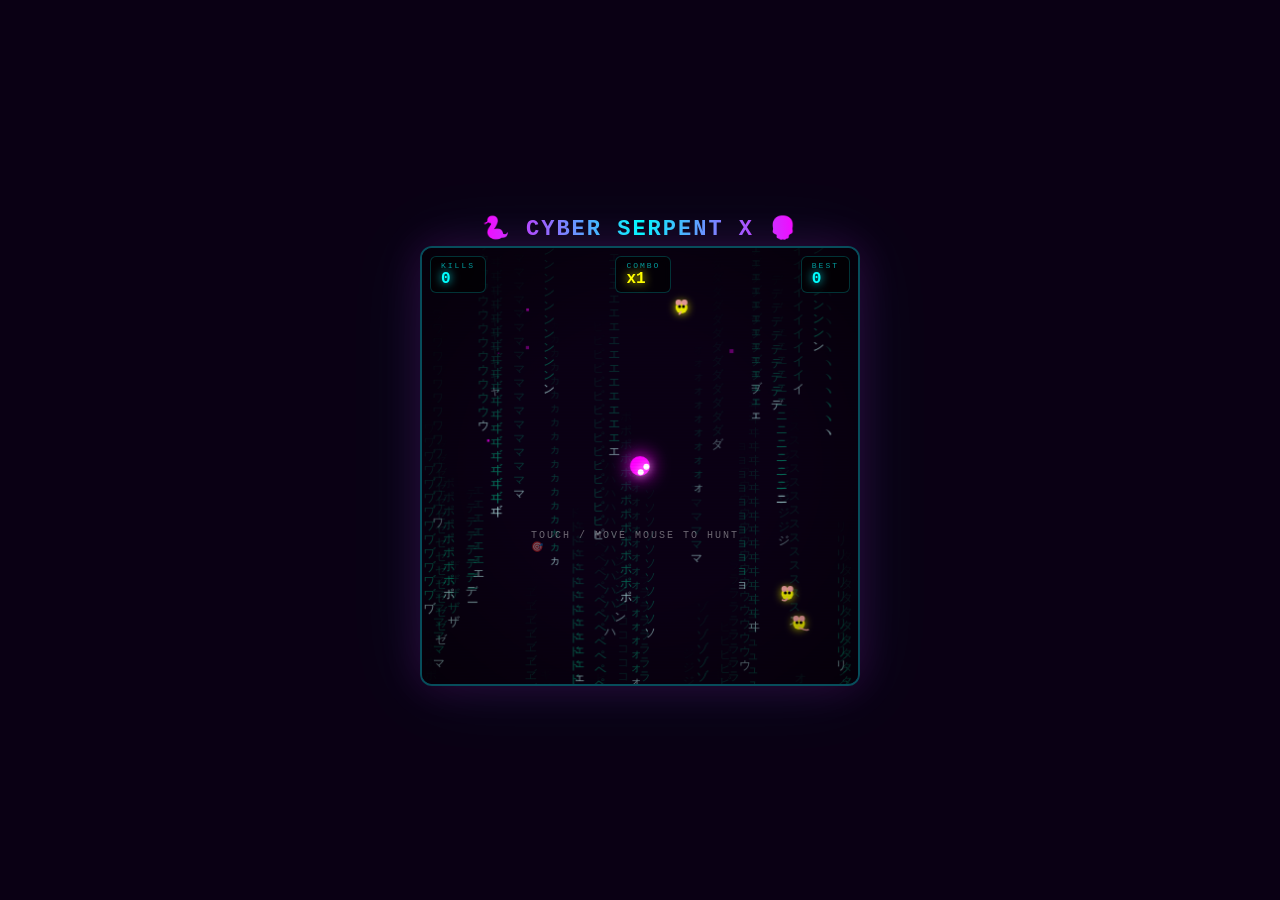
<file: index.html>
<!DOCTYPE html>
<html lang="ja">
<head>
<meta charset="UTF-8">
<meta name="viewport" content="width=device-width,initial-scale=1.0,user-scalable=no,viewport-fit=cover">
<title>🐍 CYBER SERPENT X — Neon Predator 💀</title>
<meta name="theme-color" content="#0a0014">
<style>
*{margin:0;padding:0;box-sizing:border-box}
html,body{width:100%;height:100%;overflow:hidden;background:#0a0014;font-family:'Courier New',monospace;touch-action:none;-webkit-touch-callout:none;user-select:none;-webkit-user-select:none}
body{display:flex;flex-direction:column;align-items:center;justify-content:center;gap:4px}
h1{font-size:clamp(14px,3vw,22px);background:linear-gradient(90deg,#ff00ff,#00ffff,#ff00ff);-webkit-background-clip:text;-webkit-text-fill-color:transparent;text-shadow:none;letter-spacing:2px;animation:glitch 3s infinite}
@keyframes glitch{0%,100%{transform:translate(0)}20%{transform:translate(-2px,1px)}40%{transform:translate(2px,-1px)}60%{transform:translate(-1px,-1px)}80%{transform:translate(1px,1px)}}
#wrap{position:relative;width:min(98vw,440px);aspect-ratio:1;border:2px solid rgba(0,255,255,0.3);border-radius:12px;overflow:hidden;box-shadow:0 0 40px rgba(255,0,255,0.15),0 0 80px rgba(0,255,255,0.08)}
canvas{display:block;width:100%;height:100%}
#hud{position:absolute;top:8px;left:8px;right:8px;display:flex;justify-content:space-between;pointer-events:none;z-index:10}
.hud-item{background:rgba(0,0,0,0.6);backdrop-filter:blur(4px);padding:4px 10px;border-radius:6px;border:1px solid rgba(0,255,255,0.2)}
.hud-label{font-size:8px;color:rgba(0,255,255,0.6);text-transform:uppercase;letter-spacing:2px}
.hud-val{font-size:16px;font-weight:900;color:#0ff;text-shadow:0 0 10px #0ff}
.hud-val.combo{color:#ff0;text-shadow:0 0 10px #ff0;animation:pulse 0.3s ease-out}
@keyframes pulse{0%{transform:scale(1.4)}100%{transform:scale(1)}}
#msg{position:absolute;bottom:40%;left:50%;transform:translateX(-50%);font-size:20px;font-weight:900;color:#0ff;text-shadow:0 0 20px #0ff;pointer-events:none;opacity:0;transition:opacity 0.2s}
#msg.show{opacity:1}
#start-hint{position:absolute;bottom:30%;left:50%;transform:translateX(-50%);color:rgba(255,255,255,0.4);font-size:10px;pointer-events:none;letter-spacing:2px}
</style>
</head>
<body>
<h1>🐍 CYBER SERPENT X 💀</h1>
<div id="wrap">
  <canvas id="c"></canvas>
  <div id="hud">
    <div class="hud-item"><div class="hud-label">KILLS</div><div class="hud-val" id="score">0</div></div>
    <div class="hud-item"><div class="hud-label">COMBO</div><div class="hud-val combo" id="combo">x1</div></div>
    <div class="hud-item"><div class="hud-label">BEST</div><div class="hud-val" id="best">0</div></div>
  </div>
  <div id="msg"></div>
  <div id="start-hint">TOUCH / MOVE MOUSE TO HUNT 🎯</div>
</div>
<script>
// ═══════════════════════════════════════════════
// 🐍 CYBER SERPENT X — Neon Predator 💀
// マス目なし・自由移動・ネズミ狩り・ド派手サイバーパンク
// ═══════════════════════════════════════════════

const canvas = document.getElementById('c');
const ctx = canvas.getContext('2d');
const wrap = document.getElementById('wrap');
const W = 440, H = 440;

canvas.width = W;
canvas.height = H;

// ── 状態 ──
let kills = 0, combo = 0, best = parseInt(localStorage.getItem('serpentBest')) || 0;
let comboTimer = 0;
let mouseX = W/2, mouseY = H/2;
let gameActive = true;

// ── ヘビ ──
const SNAKE_SPEED = 5.5;
const SNAKE_TURN = 0.12;
const SEGMENT_COUNT = 40;
const SEGMENT_SPACING = 5;
let snakeHead = { x: W/2, y: H/2, vx: 0, vy: 0 };
let snakeSegments = [];
for (let i = 0; i < SEGMENT_COUNT; i++) {
  snakeSegments.push({ x: W/2 - i * SEGMENT_SPACING, y: H/2 });
}

// ── ネズミ ──
let rats = [];
const RAT_SPEED = 2.5;
const RAT_FEAR_SPEED = 5.5;
const RAT_COUNT = 3;

function spawnRat() {
  const edge = Math.floor(Math.random() * 4);
  let x, y;
  if (edge === 0) { x = Math.random() * W; y = -20; }
  else if (edge === 1) { x = W + 20; y = Math.random() * H; }
  else if (edge === 2) { x = Math.random() * W; y = H + 20; }
  else { x = -20; y = Math.random() * H; }
  return {
    x, y,
    vx: (Math.random() - 0.5) * 2,
    vy: (Math.random() - 0.5) * 2,
    dashTimer: 0,
    dashCooldown: Math.random() * 60 + 30,
    panic: 0
  };
}

for (let i = 0; i < RAT_COUNT; i++) rats.push(spawnRat());

// ── パーティクル ──
let particles = [];

function spawnParticles(x, y, color, count) {
  for (let i = 0; i < count; i++) {
    const angle = Math.random() * Math.PI * 2;
    const speed = Math.random() * 6 + 2;
    particles.push({
      x, y,
      vx: Math.cos(angle) * speed,
      vy: Math.sin(angle) * speed,
      life: 1,
      decay: 0.015 + Math.random() * 0.03,
      color, size: Math.random() * 3 + 1
    });
  }
}

// ── マトリックスレイン ──
const RAIN_COUNT = 60;
let rainDrops = [];
for (let i = 0; i < RAIN_COUNT; i++) {
  rainDrops.push({
    x: Math.random() * W,
    y: Math.random() * H,
    speed: Math.random() * 2 + 1,
    char: String.fromCharCode(0x30A0 + Math.floor(Math.random() * 96)),
    opacity: Math.random() * 0.5 + 0.1,
    length: Math.floor(Math.random() * 15 + 5)
  });
}

// ── グリッチタイマー ──
let glitchTimer = 0;
let glitchAmount = 0;

// ═══════════════════════════════════════════════
// 🎵 レトロサイバーパンク BGM — Chiptune Engine
// ═══════════════════════════════════════════════
let audioCtx = null;
let bgmPlaying = false;
let bgmStep = 0;
let bgmTimer = 0;
const BPM = 138;
const STEP_TIME = 60 / BPM / 4; // 16th note

// 🎹 ダークサイバーパンクコード進行 (Am - F - G - Em)
const bassNotes = [110, 87.31, 98, 82.41]; // A2, F2, G2, E2
const arpNotes = [
  [220, 261.63, 329.63, 440],                   // Am
  [174.61, 220, 261.63, 349.23],                 // F
  [196, 246.94, 293.66, 392],                     // G
  [164.81, 196, 246.94, 329.63]                   // Em
];

// 🥁 ドラムパターン (16ステップ)
const kickPattern  = [1,0,0,0, 1,0,0,0, 1,0,0,0, 1,0,0,0]; // 4つ打ち
const hatPattern   = [0,0,1,0, 0,0,1,0, 0,0,1,0, 0,1,1,0]; // 8分+α
const bassPattern  = [1,0,0,0, 1,0,1,0, 1,0,0,1, 0,0,1,0]; // ベースリズム
const arpPattern   = [1,1,1,1, 1,1,1,1, 1,1,1,1, 1,1,1,1]; // 常時アルペジオ

function initAudio() {
  if (audioCtx) return;
  audioCtx = new (window.AudioContext || window.webkitAudioContext)();
  bgmPlaying = true;
}

// 🎛️ BGMシンセエンジン（毎フレーム呼び出し）
function updateBGM(dt) {
  if (!bgmPlaying || !audioCtx) return;
  bgmTimer += dt * 1000;
  let safety = 0;
  while (bgmTimer >= STEP_TIME * 1000 && safety < 10) {
    bgmTimer -= STEP_TIME * 1000;
    playStep(bgmStep);
    bgmStep = (bgmStep + 1) % 64;
    safety++;
  }
  if (safety >= 10) bgmTimer = 0; // リセットでフリーズ防止
}

function playStep(step) {
  const t = audioCtx.currentTime;
  const bar = Math.floor(step / 16) % 4;
  const pos = step % 16;
  const masterVol = 0.06;

  // 🥁 キック
  if (kickPattern[pos]) {
    const osc = audioCtx.createOscillator();
    const gain = audioCtx.createGain();
    osc.type = 'sine';
    osc.frequency.setValueAtTime(150, t);
    osc.frequency.exponentialRampToValueAtTime(40, t + 0.08);
    gain.gain.setValueAtTime(0.3, t);
    gain.gain.exponentialRampToValueAtTime(0.001, t + 0.12);
    osc.connect(gain); gain.connect(audioCtx.destination);
    osc.start(t); osc.stop(t + 0.12);
  }

  // 🥁 ハイハット
  if (hatPattern[pos]) {
    const buf = audioCtx.createBuffer(1, audioCtx.sampleRate * 0.04, audioCtx.sampleRate);
    const data = buf.getChannelData(0);
    for (let i = 0; i < data.length; i++) data[i] = (Math.random() * 2 - 1) * (1 - i / data.length);
    const src = audioCtx.createBufferSource();
    const gain = audioCtx.createGain();
    const filter = audioCtx.createBiquadFilter();
    filter.type = 'highpass'; filter.frequency.value = 8000;
    gain.gain.setValueAtTime(0.08, t);
    gain.gain.exponentialRampToValueAtTime(0.001, t + 0.04);
    src.buffer = buf;
    src.connect(filter); filter.connect(gain); gain.connect(audioCtx.destination);
    src.start(t); src.stop(t + 0.04);
  }

  // 🎸 ベース (矩形波)
  if (bassPattern[pos]) {
    const osc = audioCtx.createOscillator();
    const gain = audioCtx.createGain();
    const filter = audioCtx.createBiquadFilter();
    osc.type = 'square';
    osc.frequency.value = bassNotes[bar];
    filter.type = 'lowpass'; filter.frequency.value = 400; filter.Q.value = 3;
    gain.gain.setValueAtTime(masterVol * 1.5, t);
    gain.gain.exponentialRampToValueAtTime(0.001, t + STEP_TIME * 1.5);
    osc.connect(filter); filter.connect(gain); gain.connect(audioCtx.destination);
    osc.start(t); osc.stop(t + STEP_TIME * 2);
  }

  // 🎹 アルペジオ (三角波、高音)
  if (arpPattern[pos]) {
    const arpIdx = pos % 4;
    const freq = arpNotes[bar][arpIdx] * 2; // オクターブ上
    const osc = audioCtx.createOscillator();
    const gain = audioCtx.createGain();
    osc.type = 'triangle';
    osc.frequency.value = freq;
    gain.gain.setValueAtTime(masterVol * 0.5, t);
    gain.gain.setValueAtTime(masterVol * 0.5, t + STEP_TIME * 0.6);
    gain.gain.exponentialRampToValueAtTime(0.001, t + STEP_TIME * 0.9);
    osc.connect(gain); gain.connect(audioCtx.destination);
    osc.start(t); osc.stop(t + STEP_TIME);
  }
}

// 🎵 効果音
function playEatSound() {
  if (!audioCtx) return;
  const t = audioCtx.currentTime;
  const osc = audioCtx.createOscillator();
  const gain = audioCtx.createGain();
  osc.type = 'square';
  osc.frequency.setValueAtTime(600, t);
  osc.frequency.exponentialRampToValueAtTime(1200, t + 0.04);
  osc.frequency.exponentialRampToValueAtTime(300, t + 0.12);
  gain.gain.setValueAtTime(0.1, t);
  gain.gain.exponentialRampToValueAtTime(0.001, t + 0.18);
  osc.connect(gain); gain.connect(audioCtx.destination);
  osc.start(t); osc.stop(t + 0.18);
}

function playComboSound(pitch) {
  if (!audioCtx) return;
  const t = audioCtx.currentTime;
  const osc = audioCtx.createOscillator();
  const gain = audioCtx.createGain();
  osc.type = 'triangle';
  osc.frequency.value = pitch;
  gain.gain.setValueAtTime(0.08, t);
  gain.gain.exponentialRampToValueAtTime(0.001, t + 0.2);
  osc.connect(gain); gain.connect(audioCtx.destination);
  osc.start(t); osc.stop(t + 0.2);
}

// ── イベント ──
canvas.addEventListener('mousemove', e => {
  const rect = canvas.getBoundingClientRect();
  const scaleX = W / rect.width;
  const scaleY = H / rect.height;
  mouseX = (e.clientX - rect.left) * scaleX;
  mouseY = (e.clientY - rect.top) * scaleY;
  initAudio();
});
canvas.addEventListener('touchmove', e => {
  e.preventDefault();
  const rect = canvas.getBoundingClientRect();
  const scaleX = W / rect.width;
  const scaleY = H / rect.height;
  mouseX = (e.touches[0].clientX - rect.left) * scaleX;
  mouseY = (e.touches[0].clientY - rect.top) * scaleY;
  initAudio();
}, { passive: false });
canvas.addEventListener('touchstart', e => {
  e.preventDefault();
  const rect = canvas.getBoundingClientRect();
  const scaleX = W / rect.width;
  const scaleY = H / rect.height;
  mouseX = (e.touches[0].clientX - rect.left) * scaleX;
  mouseY = (e.touches[0].clientY - rect.top) * scaleY;
  initAudio();
}, { passive: false });
canvas.addEventListener('click', () => initAudio());

// ── ネズミAI更新 ──
function updateRats() {
  for (const rat of rats) {
    const dx = rat.x - snakeHead.x;
    const dy = rat.y - snakeHead.y;
    const dist = Math.sqrt(dx * dx + dy * dy);
    const fearDist = 120;

    if (dist < fearDist) {
      rat.panic = Math.min(1, rat.panic + 0.05);
      const force = (1 - dist / fearDist) * RAT_FEAR_SPEED;
      const nx = dx / (dist || 1);
      const ny = dy / (dist || 1);
      rat.vx += nx * force * 0.15;
      rat.vy += ny * force * 0.15;
    } else {
      rat.panic = Math.max(0, rat.panic - 0.02);
    }

    // ランダムダッシュ
    rat.dashCooldown--;
    if (rat.dashCooldown <= 0) {
      const angle = Math.random() * Math.PI * 2;
      rat.vx += Math.cos(angle) * 4;
      rat.vy += Math.sin(angle) * 4;
      rat.dashCooldown = Math.random() * 40 + 20;
    }

    // 壁回避
    if (rat.x < 15) rat.vx += 1.5;
    if (rat.x > W - 15) rat.vx -= 1.5;
    if (rat.y < 15) rat.vy += 1.5;
    if (rat.y > H - 15) rat.vy -= 1.5;

    // 速度制限
    const maxSpeed = rat.panic > 0.5 ? RAT_FEAR_SPEED : RAT_SPEED;
    const speed = Math.sqrt(rat.vx * rat.vx + rat.vy * rat.vy);
    if (speed > maxSpeed) {
      rat.vx = rat.vx / speed * maxSpeed;
      rat.vy = rat.vy / speed * maxSpeed;
    }

    // 摩擦
    rat.vx *= 0.95;
    rat.vy *= 0.95;

    rat.x += rat.vx;
    rat.y += rat.vy;

    // 画面内クランプ
    rat.x = Math.max(10, Math.min(W - 10, rat.x));
    rat.y = Math.max(10, Math.min(H - 10, rat.y));
  }
}

// ── 衝突判定 ──
function checkCollisions() {
  const headRadius = 12;
  for (let i = rats.length - 1; i >= 0; i--) {
    const rat = rats[i];
    const dx = snakeHead.x - rat.x;
    const dy = snakeHead.y - rat.y;
    const dist = Math.sqrt(dx * dx + dy * dy);
    if (dist < headRadius + 8) {
      // 🎯 HIT!
      spawnParticles(rat.x, rat.y, '#ff00ff', 20);
      spawnParticles(rat.x, rat.y, '#00ffff', 15);
      spawnParticles(rat.x, rat.y, '#ffffff', 8);
      kills++;
      combo++;
      comboTimer = 60;
      glitchAmount = 0.5;
      screenShake = 8;

      // 伸びる！
      for (let j = 0; j < 8; j++) {
        const last = snakeSegments[snakeSegments.length - 1];
        snakeSegments.push({ x: last.x, y: last.y });
      }

      playEatSound();
      if (combo > 1) playComboSound(300 + combo * 50);

      showMessage(combo > 3 ? `💀 ${combo}x KILL STREAK!` : '💀 GOTCHA!');

      rats.splice(i, 1);
      rats.push(spawnRat());

      if (kills > best) {
        best = kills;
        localStorage.setItem('serpentBest', best);
      }

      document.getElementById('score').textContent = kills;
      document.getElementById('best').textContent = best;
      const comboEl = document.getElementById('combo');
      comboEl.textContent = 'x' + combo;
      comboEl.classList.remove('combo');
      void comboEl.offsetWidth;
      comboEl.classList.add('combo');
    }
  }
}

let screenShake = 0;
let messageText = '';
let messageTimer = 0;

function showMessage(text) {
  messageText = text;
  messageTimer = 50;
  const msgEl = document.getElementById('msg');
  msgEl.textContent = text;
  msgEl.classList.add('show');
  setTimeout(() => msgEl.classList.remove('show'), 800);
}

// ── 描画 ──
function drawMatrixRain() {
  for (const d of rainDrops) {
    ctx.fillStyle = `rgba(0,255,200,${d.opacity})`;
    ctx.font = '12px monospace';
    for (let i = 0; i < d.length; i++) {
      const alpha = d.opacity * (1 - i / d.length);
      ctx.fillStyle = i === 0
        ? `rgba(200,255,255,${alpha + 0.3})`
        : `rgba(0,255,180,${alpha})`;
      ctx.fillText(d.char, d.x, d.y - i * 14);
    }
    d.y += d.speed;
    if (d.y > H + d.length * 14) {
      d.y = -d.length * 14;
      d.x = Math.random() * W;
      d.char = String.fromCharCode(0x30A0 + Math.floor(Math.random() * 96));
    }
  }
}

function drawNeonGrid() {
  ctx.strokeStyle = 'rgba(0,255,255,0.03)';
  ctx.lineWidth = 0.5;
  const gridSize = 30;
  for (let x = gridSize; x < W; x += gridSize) {
    ctx.beginPath(); ctx.moveTo(x, 0); ctx.lineTo(x, H); ctx.stroke();
  }
  for (let y = gridSize; y < H; y += gridSize) {
    ctx.beginPath(); ctx.moveTo(0, y); ctx.lineTo(W, y); ctx.stroke();
  }
}

function drawSnake() {
  if (snakeSegments.length < 2) return;

  const time = Date.now() * 0.001;
  const hueShift = Math.sin(time * 2) * 20; // 色が揺れる

  // 🔥 外側グロー（巨大）
  ctx.shadowColor = '#ff00ff';
  ctx.shadowBlur = 25;
  ctx.strokeStyle = 'rgba(255,0,255,0.3)';
  ctx.lineWidth = 18;
  ctx.lineCap = 'round';
  ctx.lineJoin = 'round';
  ctx.beginPath();
  ctx.moveTo(snakeSegments[0].x, snakeSegments[0].y);
  for (let i = 1; i < snakeSegments.length; i++) {
    ctx.lineTo(snakeSegments[i].x, snakeSegments[i].y);
  }
  ctx.stroke();

  // 💜 メインボディ
  ctx.shadowColor = `hsl(${300 + hueShift}, 100%, 60%)`;
  ctx.shadowBlur = 15;
  ctx.strokeStyle = `hsla(${300 + hueShift}, 100%, 70%, 0.7)`;
  ctx.lineWidth = 10;
  ctx.stroke();

  // ⚪ コア（白く光る）
  ctx.shadowBlur = 8;
  ctx.shadowColor = '#ffffff';
  ctx.strokeStyle = 'rgba(255,255,255,0.9)';
  ctx.lineWidth = 4;
  ctx.stroke();
  ctx.shadowBlur = 0;

  // 頭
  ctx.fillStyle = '#ff00ff';
  ctx.shadowColor = '#ff00ff';
  ctx.shadowBlur = 20;
  ctx.beginPath();
  ctx.arc(snakeHead.x, snakeHead.y, 10, 0, Math.PI * 2);
  ctx.fill();
  ctx.shadowBlur = 0;

  // 目
  const angle = Math.atan2(snakeHead.vy || 0.001, snakeHead.vx || 0.001);
  for (let s = -1; s <= 1; s += 2) {
    const ex = snakeHead.x + Math.cos(angle) * 5 + Math.cos(angle + Math.PI/2) * s * 4;
    const ey = snakeHead.y + Math.sin(angle) * 5 + Math.sin(angle + Math.PI/2) * s * 4;
    ctx.fillStyle = '#fff';
    ctx.shadowColor = '#fff';
    ctx.shadowBlur = 8;
    ctx.beginPath();
    ctx.arc(ex, ey, 3, 0, Math.PI * 2);
    ctx.fill();
  }
  ctx.shadowBlur = 0;
}

function drawRats() {
  for (const rat of rats) {
    const panicGlow = rat.panic * 15;
    // 体
    ctx.fillStyle = '#ff0';
    ctx.shadowColor = rat.panic > 0.5 ? '#ff4444' : '#ff0';
    ctx.shadowBlur = 8 + panicGlow;
    ctx.beginPath();
    ctx.arc(rat.x, rat.y, 6, 0, Math.PI * 2);
    ctx.fill();
    ctx.shadowBlur = 0;

    // 耳
    ctx.fillStyle = '#ffaaaa';
    ctx.beginPath();
    ctx.arc(rat.x - 3, rat.y - 5, 3, 0, Math.PI * 2);
    ctx.arc(rat.x + 3, rat.y - 5, 3, 0, Math.PI * 2);
    ctx.fill();

    // 目（パニック時は赤く光る）
    ctx.fillStyle = rat.panic > 0.5 ? '#ff0000' : '#000';
    ctx.shadowColor = rat.panic > 0.5 ? '#ff0000' : 'transparent';
    ctx.shadowBlur = rat.panic > 0.5 ? 5 : 0;
    ctx.beginPath();
    ctx.arc(rat.x - 2, rat.y - 1, 1.5, 0, Math.PI * 2);
    ctx.arc(rat.x + 2, rat.y - 1, 1.5, 0, Math.PI * 2);
    ctx.fill();
    ctx.shadowBlur = 0;

    // 尻尾
    const ta = rat.panic > 0.3 ? Math.atan2(-rat.vy, -rat.vx) : Math.atan2(rat.vy, rat.vx);
    ctx.strokeStyle = '#ffaaaa';
    ctx.lineWidth = 1.5;
    ctx.beginPath();
    ctx.moveTo(rat.x, rat.y + 4);
    ctx.quadraticCurveTo(
      rat.x + Math.cos(ta + 0.5) * 8,
      rat.y + 8,
      rat.x + Math.cos(ta) * 10,
      rat.y + 6
    );
    ctx.stroke();
  }
}

function drawParticles() {
  for (const p of particles) {
    ctx.fillStyle = p.color.replace(')', `,${p.life})`).replace('rgb', 'rgba');
    if (p.color.startsWith('#')) {
      const r = parseInt(p.color.slice(1,3), 16);
      const g = parseInt(p.color.slice(3,5), 16);
      const b = parseInt(p.color.slice(5,7), 16);
      ctx.fillStyle = `rgba(${r},${g},${b},${p.life})`;
    }
    ctx.fillRect(p.x, p.y, p.size, p.size);
  }
}

function drawScanlines() {
  ctx.fillStyle = 'rgba(0,0,0,0.03)';
  for (let y = 0; y < H; y += 3) {
    ctx.fillRect(0, y, W, 1);
  }
}

// ── メインループ ──
function update() {
  // 🎯 ヘビ頭: マウス方向に滑らか旋回
  const dx = mouseX - snakeHead.x;
  const dy = mouseY - snakeHead.y;
  const dist = Math.sqrt(dx * dx + dy * dy);
  if (dist > 3) {
    const targetAngle = Math.atan2(dy, dx);
    let currentAngle = Math.atan2(snakeHead.vy || 0.001, snakeHead.vx || 0.001);
    // 最短回転
    let diff = targetAngle - currentAngle;
    while (diff > Math.PI) diff -= Math.PI * 2;
    while (diff < -Math.PI) diff += Math.PI * 2;
    currentAngle += diff * SNAKE_TURN;
    snakeHead.vx = Math.cos(currentAngle) * SNAKE_SPEED;
    snakeHead.vy = Math.sin(currentAngle) * SNAKE_SPEED;
  } else {
    // 停止
    snakeHead.vx *= 0.85;
    snakeHead.vy *= 0.85;
  }

  snakeHead.x += snakeHead.vx;
  snakeHead.y += snakeHead.vy;

  // 壁でなめらか反射
  if (snakeHead.x < 8) { snakeHead.x = 8; snakeHead.vx = Math.abs(snakeHead.vx) * 0.6; }
  if (snakeHead.x > W - 8) { snakeHead.x = W - 8; snakeHead.vx = -Math.abs(snakeHead.vx) * 0.6; }
  if (snakeHead.y < 8) { snakeHead.y = 8; snakeHead.vy = Math.abs(snakeHead.vy) * 0.6; }
  if (snakeHead.y > H - 8) { snakeHead.y = H - 8; snakeHead.vy = -Math.abs(snakeHead.vy) * 0.6; }

  // 移動中パーティクル (多め)
  const hspeed = Math.sqrt(snakeHead.vx * snakeHead.vx + snakeHead.vy * snakeHead.vy);
  if (hspeed > 2) {
    spawnParticles(snakeHead.x, snakeHead.y, '#ff00ff', 0.6);
    spawnParticles(snakeHead.x, snakeHead.y, '#ff66ff', 0.3);
  }

  // ✨ 常時浮遊パーティクル
  if (Math.random() < 0.4) {
    spawnParticles(
      Math.random() * W, Math.random() * H,
      Math.random() < 0.5 ? '#00ffff' : '#ff00ff', 0.5
    );
  }

  // セグメント追従（高速・なめらか）
  snakeSegments[0].x += (snakeHead.x - snakeSegments[0].x) * 0.6;
  snakeSegments[0].y += (snakeHead.y - snakeSegments[0].y) * 0.6;
  for (let i = 1; i < snakeSegments.length; i++) {
    const prev = snakeSegments[i - 1];
    const seg = snakeSegments[i];
    seg.x += (prev.x - seg.x) * 0.45;
    seg.y += (prev.y - seg.y) * 0.45;
  }

  // コンボタイマー
  if (comboTimer > 0) {
    comboTimer--;
    if (comboTimer === 0) combo = 0;
  }

  // グリッチ
  if (glitchAmount > 0) glitchAmount *= 0.9;
  if (screenShake > 0) screenShake *= 0.85;

  // ネズミ
  updateRats();
  checkCollisions();

  // パーティクル
  for (let i = particles.length - 1; i >= 0; i--) {
    const p = particles[i];
    p.x += p.vx;
    p.y += p.vy;
    p.life -= p.decay;
    if (p.life <= 0) particles.splice(i, 1);
  }
}

function draw() {
  ctx.clearRect(0, 0, W, H);

  // グリッチシェイク
  let gx = 0, gy = 0;
  if (glitchAmount > 0.01) {
    gx = (Math.random() - 0.5) * glitchAmount * 30;
    gy = (Math.random() - 0.5) * glitchAmount * 30;
  }
  gx += (Math.random() - 0.5) * screenShake;
  gy += (Math.random() - 0.5) * screenShake;

  ctx.save();
  ctx.translate(gx, gy);

  // 背景
  ctx.fillStyle = '#0a0014';
  ctx.fillRect(0, 0, W, H);
  drawMatrixRain();

  // ⚡ グリッチバー + クロマティック収差
  if (glitchAmount > 0.05 && Math.random() < 0.3) {
    const gy2 = Math.random() * H;
    const gh2 = Math.random() * 20 + 5;
    ctx.fillStyle = `rgba(255,0,255,${glitchAmount * 0.4})`;
    ctx.fillRect(0, gy2, W, gh2);
    // ずらし
    const shift = (Math.random() - 0.5) * glitchAmount * 40;
    ctx.drawImage(canvas, shift, gy2, W, gh2, -shift, gy2, W, gh2);
  }

  drawParticles();
  drawRats();
  drawSnake();
  drawScanlines();

  ctx.restore();

  // ビネット
  const vignette = ctx.createRadialGradient(W/2, H/2, W*0.3, W/2, H/2, W*0.7);
  vignette.addColorStop(0, 'rgba(0,0,0,0)');
  vignette.addColorStop(1, 'rgba(0,0,0,0.5)');
  ctx.fillStyle = vignette;
  ctx.fillRect(0, 0, W, H);
}

let lastTime = 0;
function loop(timestamp) {
  const dt = lastTime ? (timestamp - lastTime) / 1000 : 0.016;
  lastTime = timestamp;
  updateBGM(dt);
  update();
  draw();
  requestAnimationFrame(loop);
}

// ── スタート ──
document.getElementById('score').textContent = '0';
document.getElementById('best').textContent = best;
loop();
</script>
</body>
</html>
</file>
